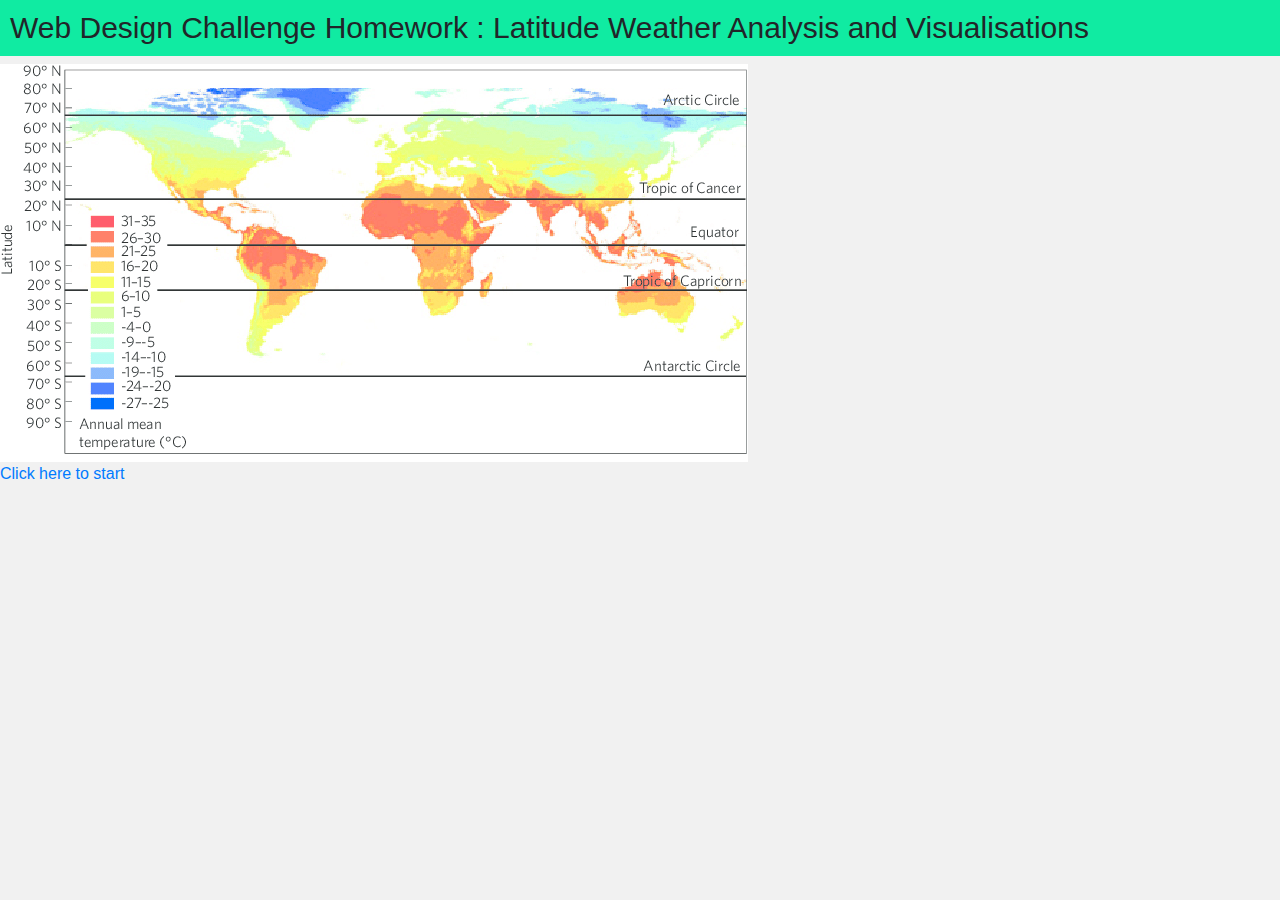
<file: index.html>
<!DOCTYPE html>
<html lang="en-us">
<head>
  <head>
    <meta charset="UTF-8">
    <title>Web Design Challenge</title>
    <!-- Bring in our bootstrap stylesheet -->
    <link rel="stylesheet" href="WebVisualisations/reset.css">
    <link rel="stylesheet" href="https://stackpath.bootstrapcdn.com/bootstrap/4.3.1/css/bootstrap.min.css"
      integrity="sha384-ggOyR0iXCbMQv3Xipma34MD+dH/1fQ784/j6cY/iJTQUOhcWr7x9JvoRxT2MZw1T" crossorigin="anonymous">
    <link rel="stylesheet" href="WebVisualisations/styles.css">
    <meta charset="UTF-8">
  </head>
  <title>Web Design Challenge</title>
</head>
<body>
  <!--source for image : https://www.researchgate.net/figure/World-climate-map-demonstrating-that-comparable-climate-zones-are-present-at-higher_fig2_281117273-->
  <h1>Web Design Challenge Homework : Latitude Weather Analysis and Visualisations</h1>
  <img src="WebVisualisations/World-climate-map-demonstrating-that-comparable-climate-zones-are-present-at-higher.png">
  <br>
  <a target='_blank' href="WebVisualisations/landing_page.html">Click here to start </a>
</body>

</html>
</file>
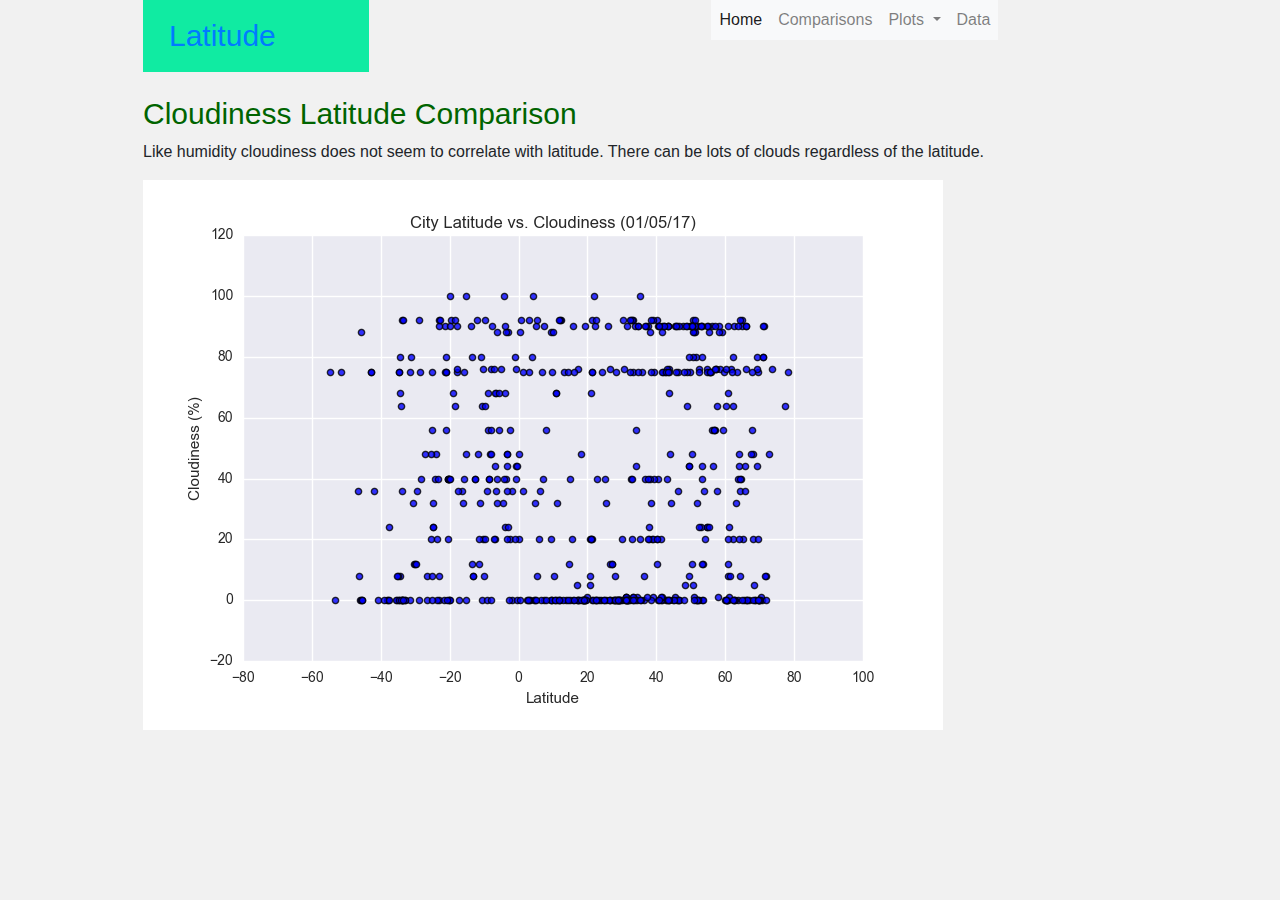
<file: WebVisualisations/cloudiness.html>
<!DOCTYPE html>
<html lang="en-us">

<head>

  <meta charset="UTF-8">
  <title>Cloudiness Visualisation</title>
  <!-- Bring in our bootstrap stylesheet -->
  <link rel="stylesheet" href="reset.css">
  <link rel="stylesheet" href="https://stackpath.bootstrapcdn.com/bootstrap/4.3.1/css/bootstrap.min.css"
    integrity="sha384-ggOyR0iXCbMQv3Xipma34MD+dH/1fQ784/j6cY/iJTQUOhcWr7x9JvoRxT2MZw1T" crossorigin="anonymous">
  <link rel="stylesheet" href="styles.css">
</head>

<body>
  <div class="container">
    <div class="row">
      <div class="col-sm-3">
        <h1><a class="nav-link" href="landing_page.html">Latitude</h1>
      </div>
      <div class="col-sm-2">
        <a></a>
      </div>
      <div class="col-sm-2">
        <a></a>
      </div>
      <div class="col-sm-3">
        <nav class="compnavbar navbar-expand-lg navbar-light bg-light">
          <!-- Toggler/collapsibe Button -->
          <button class="navbar-toggler" type="button" data-toggle="collapse" data-target="#navbarSupportedContent">
            <span class="navbar-toggler-icon"></span>
          </button>
          <div class="collapse navbar-collapse" id="navbarSupportedContent">
            <ul class="navbar-nav mr-auto">
              <li class="nav-item active">
                <a class="nav-link" href="landing_page.html">Home </a>
              </li>
              <li class="nav-item">
                <a class="nav-link" href="comparisons.html">Comparisons</a>
              </li>
              <li class="nav-item dropdown">
                <a class="nav-link dropdown-toggle" href="#" id="navbarDropdown" role="button" data-toggle="dropdown"
                  aria-haspopup="true" aria-expanded="false">
                  Plots
                </a>
                <div class="dropdown-menu " aria-labelledby="navbarDropdown">
                  <a class="dropdown-item" href="temperature.html">Temperature</a>
                  <a class="dropdown-item" href="humidity.html">Humidity</a>
                  <a class="dropdown-item" href="windspeed.html">WindSpeed</a>
                  <a class="dropdown-item" href="cloudiness.html">Cloudiness</a>
                </div>
              </li>
              <li class="nav-item">
                <a class="nav-link" href="data.html">Data</a>
              </li>
            </ul>
          </div>
        </nav>
      </div>
    </div>
  </div>
        <!-- Our rows function in containers (grid created). -->
        <div class="container">
          <!--First Row -->
          <div class="row">
            <!--First and Only Column in this Row-->
            <div class="col-md-12">
              <h3>Cloudiness Latitude Comparison</h3>
              <p>Like humidity cloudiness does not seem to correlate with latitude. There can be lots of clouds regardless of the latitude. </p> 
            </p>
              <img src="Resources/assets/images/cloudiness.png">
            </div>
          </div>
          <br>
          
          <br>
          <script src="https://code.jquery.com/jquery-3.3.1.slim.min.js"
            integrity="sha384-q8i/X+965DzO0rT7abK41JStQIAqVgRVzpbzo5smXKp4YfRvH+8abtTE1Pi6jizo"
            crossorigin="anonymous"></script>
          <script src="https://cdnjs.cloudflare.com/ajax/libs/popper.js/1.14.7/umd/popper.min.js"
            integrity="sha384-UO2eT0CpHqdSJQ6hJty5KVphtPhzWj9WO1clHTMGa3JDZwrnQq4sF86dIHNDz0W1"
            crossorigin="anonymous"></script>
          <script src="https://stackpath.bootstrapcdn.com/bootstrap/4.3.1/js/bootstrap.min.js"
            integrity="sha384-JjSmVgyd0p3pXB1rRibZUAYoIIy6OrQ6VrjIEaFf/nJGzIxFDsf4x0xIM+B07jRM"
            crossorigin="anonymous"></script>
</body>

</html>
</file>
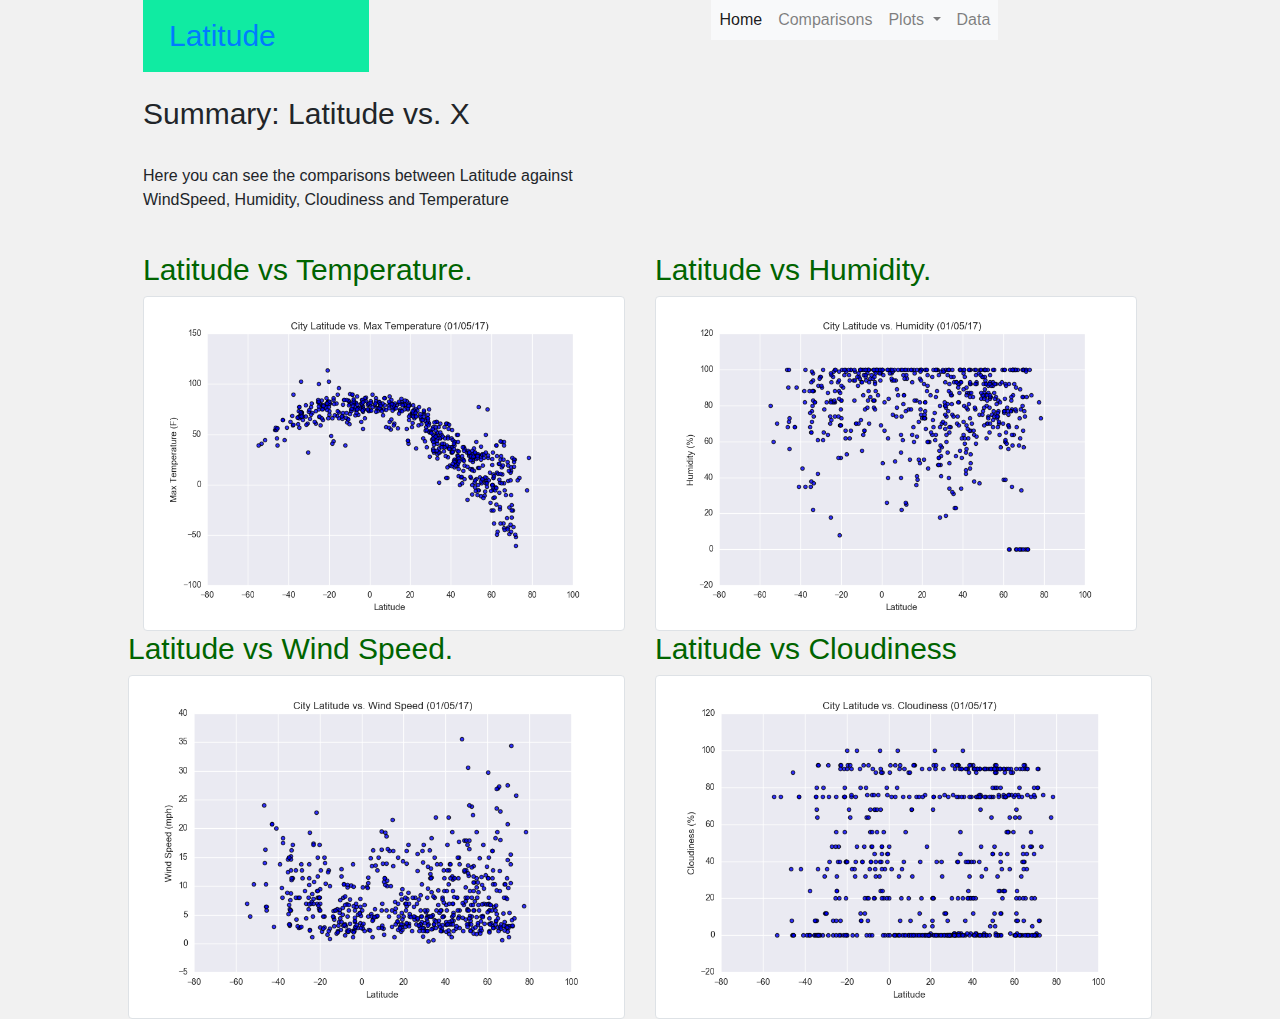
<file: WebVisualisations/comparisons.html>
<!DOCTYPE html>
<html lang="en-us">

<head>
  <meta charset="UTF-8">
  <title>Latitude Weather Comparisons</title>
  <!-- Bring in our bootstrap stylesheet -->
  <link rel="stylesheet" href="reset.css">
  <link rel="stylesheet" href="https://stackpath.bootstrapcdn.com/bootstrap/4.3.1/css/bootstrap.min.css"
    integrity="sha384-ggOyR0iXCbMQv3Xipma34MD+dH/1fQ784/j6cY/iJTQUOhcWr7x9JvoRxT2MZw1T" crossorigin="anonymous">
  <link rel="stylesheet" href="styles.css">
</head>

<body>
  <div class="container">
    <div class="row">
      <div class="col-sm-3">
        <h1><a class="nav-link" href="landing_page.html">Latitude</h1>
      </div>
      <div class="col-sm-2">
        <a></a>
      </div>
      <div class="col-sm-2">
        <a></a>
      </div>
      <div class="col-sm-3">
        <nav class="compnavbar navbar-expand-lg navbar-light bg-light">
          <!-- Toggler/collapsibe Button -->
          <button class="navbar-toggler" type="button" data-toggle="collapse" data-target="#navbarSupportedContent">
            <span class="navbar-toggler-icon"></span>
          </button>
          <div class="collapse navbar-collapse" id="navbarSupportedContent">
            <ul class="navbar-nav mr-auto">
              <li class="nav-item active">
                <a class="nav-link" href="landing_page.html">Home </a>
              </li>
              <li class="nav-item">
                <a class="nav-link" href="comparisons.html">Comparisons</a>
              </li>
              <li class="nav-item dropdown">
                <a class="nav-link dropdown-toggle" href="#" id="navbarDropdown" role="button" data-toggle="dropdown"
                  aria-haspopup="true" aria-expanded="false">
                  Plots
                </a>
                <div class="dropdown-menu " aria-labelledby="navbarDropdown">
                  <a class="dropdown-item" href="temperature.html">Temperature</a>
                  <a class="dropdown-item" href="humidity.html">Humidity</a>
                  <a class="dropdown-item" href="windspeed.html">WindSpeed</a>
                  <a class="dropdown-item" href="cloudiness.html">Cloudiness</a>
                </div>
              </li>
              <li class="nav-item">
                <a class="nav-link" href="data.html">Data</a>
              </li>
            </ul>
          </div>
        </nav>
      </div>
    </div>
  </div>

  <div class="container">
    <!--First Column in this Row-->
    <div class="row">
        <div class="col-sm-6">
          <h2>Summary: Latitude vs. X</h2>
          <br>
          <p>Here you can see the comparisons between Latitude against WindSpeed, Humidity, Cloudiness and Temperature
          </p>
        </div>
      </div>
    </div>
  </div>
  <br>
  <div class="container">
  <div class="row">
      <div class="col-md-6">
        <h3>Latitude vs Temperature.</h3>
        <a target="_blank" href="temperature.html">
          <img src="Resources/assets/images/temperature.png" alt="Temperature"
            class="img-thumbnail">
        </a>
      </div>
      <div class="col-md-6">
        <h3>Latitude vs Humidity.</h3>
        <a target="_blank" href="humidity.html">
          <img src="Resources/assets/images/humidity.png" alt="Humidity"
            class="img-thumbnail">
      </div>
      <div class="row">
        <div class="col-md-6">
          <h3>Latitude vs Wind Speed.</h3>
          <a target="_blank" href="windspeed.html">
            <img src="Resources/assets/images/windspeed.png" alt="Wind Speed"
              class="img-thumbnail">
          </a>
        </div>
        <div class="col-md-6">
          <h3>Latitude vs Cloudiness</h3>
          <a target="_blank" href="cloudiness.html">
            <img src="Resources/assets/images/cloudiness.png" alt="Cloudiness"
              class="img-thumbnail">
        </div>
  </div>


      <script src="https://code.jquery.com/jquery-3.3.1.slim.min.js"
        integrity="sha384-q8i/X+965DzO0rT7abK41JStQIAqVgRVzpbzo5smXKp4YfRvH+8abtTE1Pi6jizo"
        crossorigin="anonymous"></script>
      <script src="https://cdnjs.cloudflare.com/ajax/libs/popper.js/1.14.7/umd/popper.min.js"
        integrity="sha384-UO2eT0CpHqdSJQ6hJty5KVphtPhzWj9WO1clHTMGa3JDZwrnQq4sF86dIHNDz0W1"
        crossorigin="anonymous"></script>
      <script src="https://stackpath.bootstrapcdn.com/bootstrap/4.3.1/js/bootstrap.min.js"
        integrity="sha384-JjSmVgyd0p3pXB1rRibZUAYoIIy6OrQ6VrjIEaFf/nJGzIxFDsf4x0xIM+B07jRM"
        crossorigin="anonymous"></script>
</body>

</html>
</file>
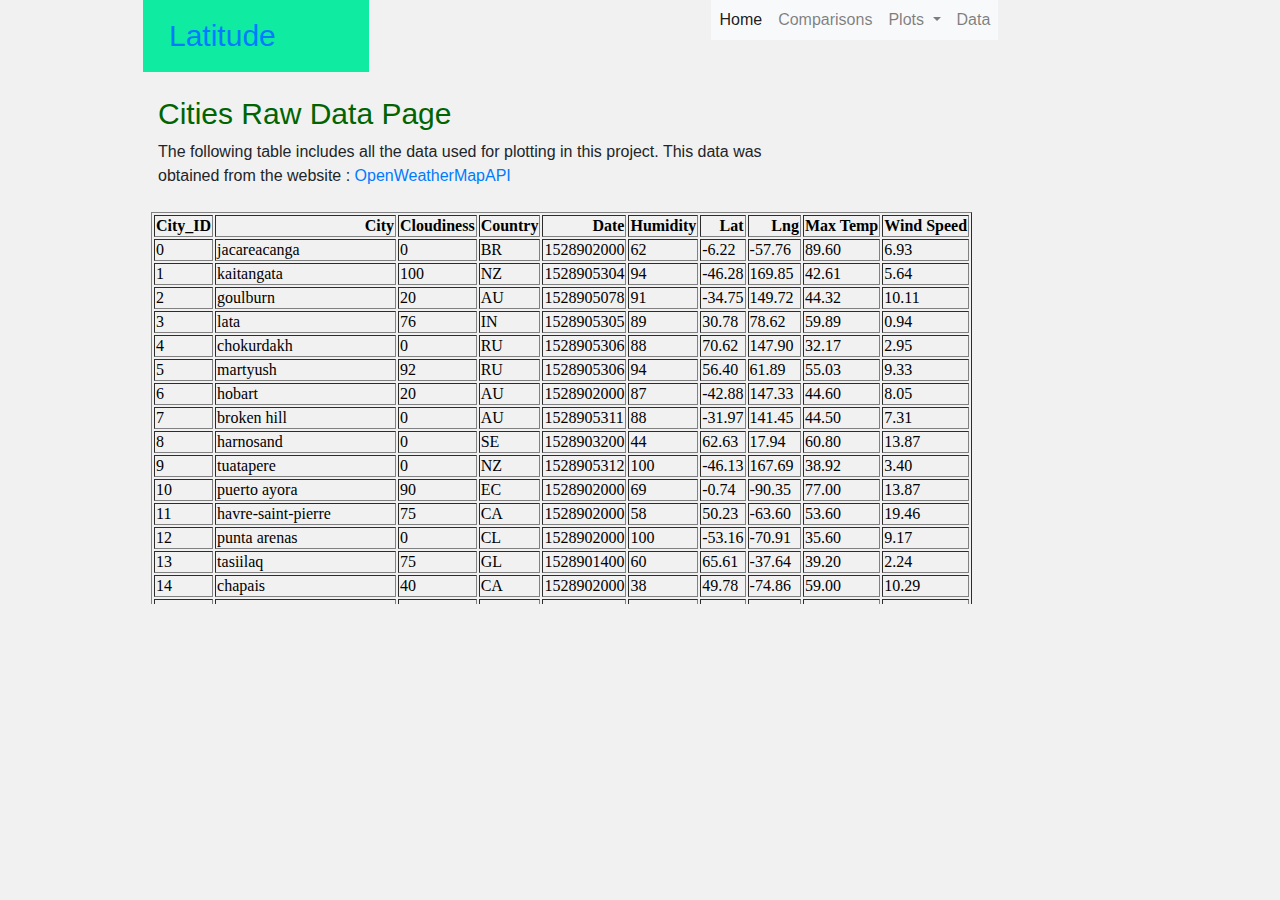
<file: WebVisualisations/data.html>
<!DOCTYPE html>
<html lang="en-us">

<head>
  <meta charset="UTF-8">
  <title>Cities Data</title>
  <!-- Bring in our bootstrap stylesheet -->
  <link rel="stylesheet" href="reset.css">
  <link rel="stylesheet" href="https://stackpath.bootstrapcdn.com/bootstrap/4.3.1/css/bootstrap.min.css"
    integrity="sha384-ggOyR0iXCbMQv3Xipma34MD+dH/1fQ784/j6cY/iJTQUOhcWr7x9JvoRxT2MZw1T" crossorigin="anonymous">
  <link rel="stylesheet" href="styles.css">
  <meta charset="UTF-8">
</head>

<body>
  <div class="container">
    <div class="row">
      <div class="col-sm-3">
        <h1><a class="nav-link" href="landing_page.html">Latitude</h1>
      </div>
      <div class="col-sm-2">
        <a></a>
      </div>
      <div class="col-sm-2">
        <a></a>
      </div>
      <div class="col-sm-3">
        <nav class="compnavbar navbar-expand-lg navbar-light bg-light">
          <!-- Toggler/collapsibe Button -->
          <button class="navbar-toggler" type="button" data-toggle="collapse" data-target="#navbarSupportedContent">
            <span class="navbar-toggler-icon"></span>
          </button>
          <div class="collapse navbar-collapse" id="navbarSupportedContent">
            <ul class="navbar-nav mr-auto">
              <li class="nav-item active">
                <a class="nav-link" href="landing_page.html">Home </a>
              </li>
              <li class="nav-item">
                <a class="nav-link" href="comparisons.html">Comparisons</a>
              </li>
              <li class="nav-item dropdown">
                <a class="nav-link dropdown-toggle" href="#" id="navbarDropdown" role="button" data-toggle="dropdown"
                  aria-haspopup="true" aria-expanded="false">
                  Plots
                </a>
                <div class="dropdown-menu " aria-labelledby="navbarDropdown">
                  <a class="dropdown-item" href="temperature.html">Temperature</a>
                  <a class="dropdown-item" href="humidity.html">Humidity</a>
                  <a class="dropdown-item" href="windspeed.html">WindSpeed</a>
                  <a class="dropdown-item" href="cloudiness.html">Cloudiness</a>
                </div>
              </li>
              <li class="nav-item">
                <a class="nav-link" href="data.html">Data</a>
              </li>
            </ul>
          </div>
        </nav>
      </div>
    </div>
  </div>
  <div class="container">
    <div class="col-md-8">
      <h3>Cities Raw Data Page</h3>
      <p>The following table includes all the data used for plotting in this project. This data was obtained
        from the website : <a target='_blank' href="https://openweathermap.org/api"> OpenWeatherMapAPI</a>
      </p>
    </div>

    <iframe src="Resources/cities_data.html" width="100%" frameborder="1" scrolling="auto" height="400px"></iframe>

    <script src="https://code.jquery.com/jquery-3.3.1.slim.min.js"
      integrity="sha384-q8i/X+965DzO0rT7abK41JStQIAqVgRVzpbzo5smXKp4YfRvH+8abtTE1Pi6jizo"
      crossorigin="anonymous"></script>
    <script src="https://cdnjs.cloudflare.com/ajax/libs/popper.js/1.14.7/umd/popper.min.js"
      integrity="sha384-UO2eT0CpHqdSJQ6hJty5KVphtPhzWj9WO1clHTMGa3JDZwrnQq4sF86dIHNDz0W1"
      crossorigin="anonymous"></script>
    <script src="https://stackpath.bootstrapcdn.com/bootstrap/4.3.1/js/bootstrap.min.js"
      integrity="sha384-JjSmVgyd0p3pXB1rRibZUAYoIIy6OrQ6VrjIEaFf/nJGzIxFDsf4x0xIM+B07jRM"
      crossorigin="anonymous"></script>
  </div>
</body>

</html>
</file>
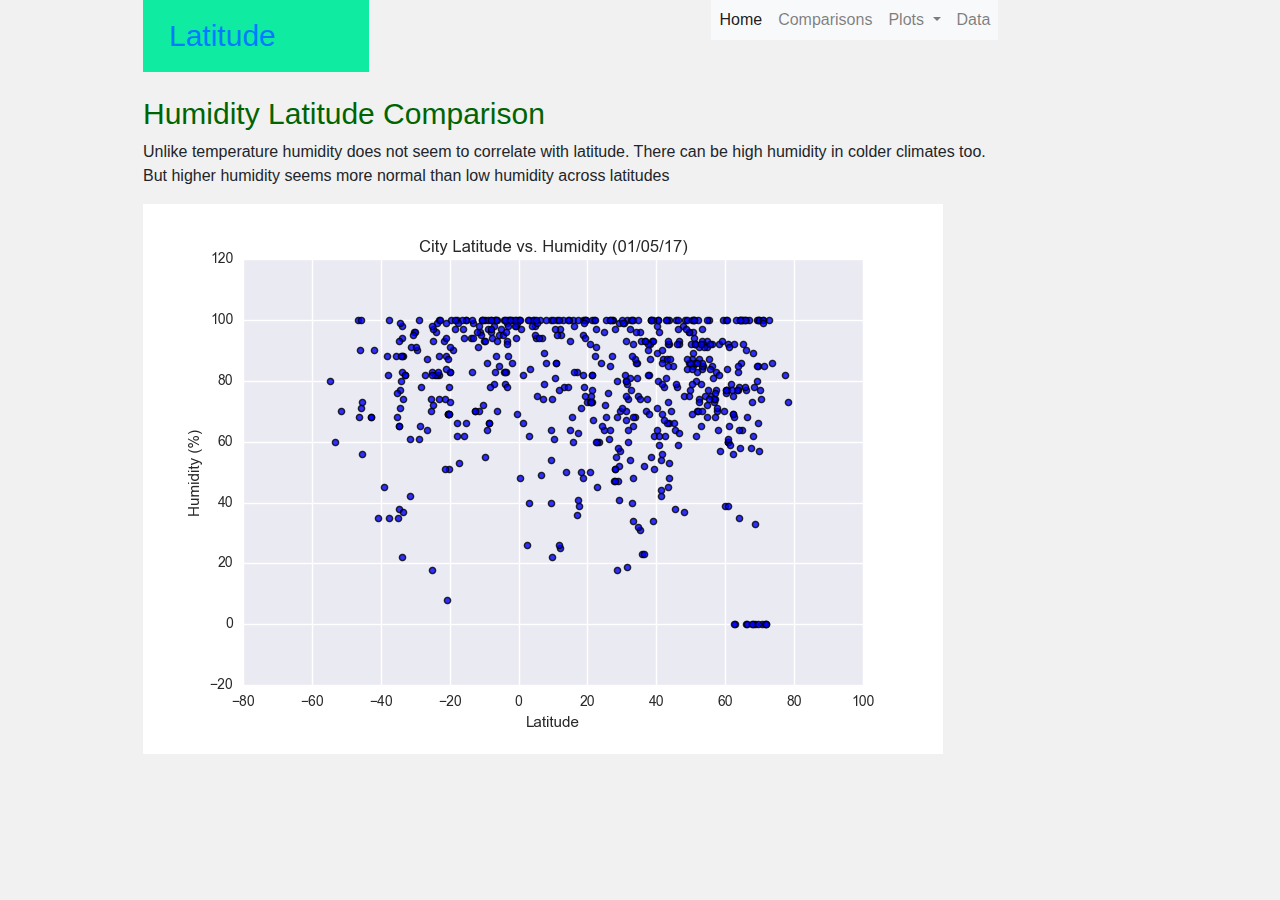
<file: WebVisualisations/humidity.html>
<!DOCTYPE html>
<html lang="en-us">

<head>

  <meta charset="UTF-8">
  <title>Humidity Visualisation</title>
  <!-- Bring in our bootstrap stylesheet -->
  <link rel="stylesheet" href="reset.css">
  <link rel="stylesheet" href="https://stackpath.bootstrapcdn.com/bootstrap/4.3.1/css/bootstrap.min.css"
    integrity="sha384-ggOyR0iXCbMQv3Xipma34MD+dH/1fQ784/j6cY/iJTQUOhcWr7x9JvoRxT2MZw1T" crossorigin="anonymous">
  <link rel="stylesheet" href="styles.css">
</head>

<body>
  <div class="container">
    <div class="row">
      <div class="col-sm-3">
        <h1><a class="nav-link" href="landing_page.html">Latitude</h1>
      </div>
      <div class="col-sm-2">
        <a></a>
      </div>
      <div class="col-sm-2">
        <a></a>
      </div>
      <div class="col-sm-3">
        <nav class="compnavbar navbar-expand-lg navbar-light bg-light">
          <!-- Toggler/collapsibe Button -->
          <button class="navbar-toggler" type="button" data-toggle="collapse" data-target="#navbarSupportedContent">
            <span class="navbar-toggler-icon"></span>
          </button>
          <div class="collapse navbar-collapse" id="navbarSupportedContent">
            <ul class="navbar-nav mr-auto">
              <li class="nav-item active">
                <a class="nav-link" href="landing_page.html">Home </a>
              </li>
              <li class="nav-item">
                <a class="nav-link" href="comparisons.html">Comparisons</a>
              </li>
              <li class="nav-item dropdown">
                <a class="nav-link dropdown-toggle" href="#" id="navbarDropdown" role="button" data-toggle="dropdown"
                  aria-haspopup="true" aria-expanded="false">
                  Plots
                </a>
                <div class="dropdown-menu " aria-labelledby="navbarDropdown">
                  <a class="dropdown-item" href="temperature.html">Temperature</a>
                  <a class="dropdown-item" href="humidity.html">Humidity</a>
                  <a class="dropdown-item" href="windspeed.html">WindSpeed</a>
                  <a class="dropdown-item" href="cloudiness.html">Cloudiness</a>
                </div>
              </li>
              <li class="nav-item">
                <a class="nav-link" href="data.html">Data</a>
              </li>
            </ul>
          </div>
        </nav>
      </div>
    </div>
  </div>
  <!-- Our rows function in containers (grid created). -->
  <div class="container">
    <!--First Row -->
    <div class="row">
      <!--First and Only Column in this Row-->
      <div class="col-md-12">
        <h3>Humidity Latitude Comparison</h3>
        <p>Unlike temperature humidity does not seem to correlate with latitude. There can be high humidity in colder
          climates too.
          <br> 
          But higher humidity seems more normal than low humidity across latitudes
        </p>
        <img src="Resources/assets/images/humidity.png">
      </div>
    </div>
    <br>

    <br>
    <script src="https://code.jquery.com/jquery-3.3.1.slim.min.js"
      integrity="sha384-q8i/X+965DzO0rT7abK41JStQIAqVgRVzpbzo5smXKp4YfRvH+8abtTE1Pi6jizo"
      crossorigin="anonymous"></script>
    <script src="https://cdnjs.cloudflare.com/ajax/libs/popper.js/1.14.7/umd/popper.min.js"
      integrity="sha384-UO2eT0CpHqdSJQ6hJty5KVphtPhzWj9WO1clHTMGa3JDZwrnQq4sF86dIHNDz0W1"
      crossorigin="anonymous"></script>
    <script src="https://stackpath.bootstrapcdn.com/bootstrap/4.3.1/js/bootstrap.min.js"
      integrity="sha384-JjSmVgyd0p3pXB1rRibZUAYoIIy6OrQ6VrjIEaFf/nJGzIxFDsf4x0xIM+B07jRM"
      crossorigin="anonymous"></script>
</body>

</html>
</file>
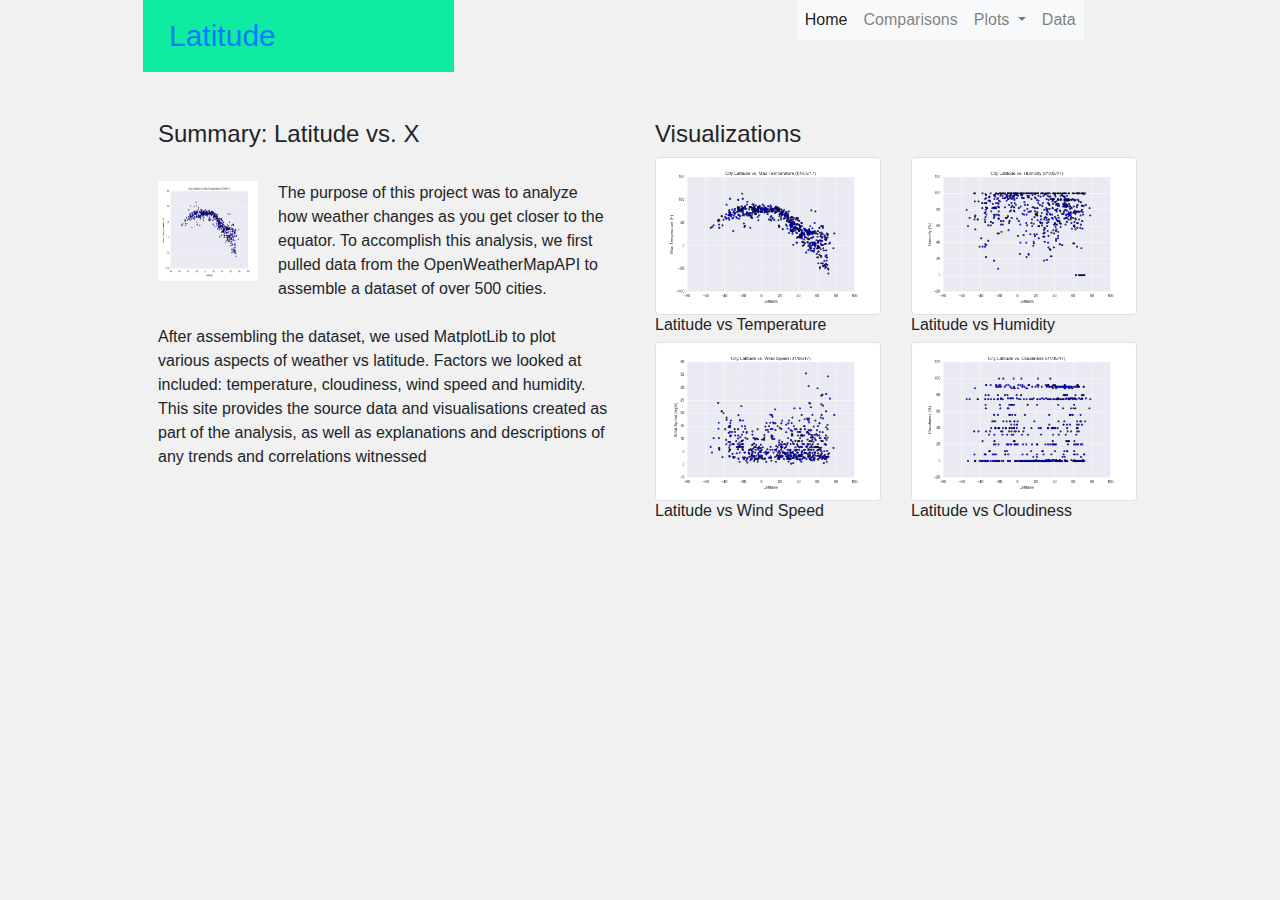
<file: WebVisualisations/landing_page.html>
<!DOCTYPE html>
<html lang="en-us">

<head>
  <meta charset="UTF-8">
  <title>Landing Page</title>
  <!-- Bring in our bootstrap stylesheet -->
  <link rel="stylesheet" href="reset.css">
  <link rel="stylesheet" href="https://stackpath.bootstrapcdn.com/bootstrap/4.3.1/css/bootstrap.min.css"
    integrity="sha384-ggOyR0iXCbMQv3Xipma34MD+dH/1fQ784/j6cY/iJTQUOhcWr7x9JvoRxT2MZw1T" crossorigin="anonymous">
  <link rel="stylesheet" href="styles.css">
  <meta charset="UTF-8">
</head>

<body>
  <div class="container">
    <div class="row">
      <div class="col-sm-4">
        <h1><a class="nav-link" href="landing_page.html">Latitude</h1>
      </div>
      <div class="col-sm-2">
        <a></a>
      </div>
      <div class="col-sm-2">
        <a></a>
      </div>
      <div class="col-sm-3">
        <nav class="compnavbar navbar-expand-lg navbar-light bg-light">
          <!-- Toggler/collapsibe Button -->
          <button class="navbar-toggler" type="button" data-toggle="collapse" data-target="#navbarSupportedContent">
            <span class="navbar-toggler-icon"></span>
          </button>
          <div class="collapse navbar-collapse" id="navbarSupportedContent">
            <ul class="navbar-nav mr-auto">
              <li class="nav-item active">
                <a class="nav-link" href="landing_page.html">Home </a>
              </li>
              <li class="nav-item">
                <a class="nav-link" href="comparisons.html">Comparisons</a>
              </li>
              <li class="nav-item dropdown">
                <a class="nav-link dropdown-toggle" href="#" id="navbarDropdown" role="button" data-toggle="dropdown"
                  aria-haspopup="true" aria-expanded="false">
                  Plots
                </a>
                <div class="dropdown-menu " aria-labelledby="navbarDropdown">
                  <a class="dropdown-item" href="temperature.html">Temperature</a>
                  <a class="dropdown-item" href="humidity.html">Humidity</a>
                  <a class="dropdown-item" href="windspeed.html">WindSpeed</a>
                  <a class="dropdown-item" href="cloudiness.html">Cloudiness</a>
                </div>
              </li>
              <li class="nav-item">
                <a class="nav-link" href="data.html">Data</a>
              </li>
            </ul>
          </div>
        </nav>
      </div>
    </div>
  </div>
  <div class="container">
    <div class="col-md-6">
      <div class="row">
       
        <br>
      </div>
    </div>
  </div>
  <div class="container">
    <div class="row">
      <div class="col">
        <div class="col-md-12">
          <h4>Summary: Latitude vs. X</h4>
          <br>
          <section id="main-bio">
            <section id="figure">
              <img id="bio-image" src="Resources/assets/images/temperature.png"
                alt="Temp">
            </section>
            <p>The purpose of this project was to analyze how weather changes
              as you get closer to the equator. To accomplish this analysis, we first pulled
              data from the OpenWeatherMapAPI to assemble a dataset of over 500 cities.
              <br>
              <br>
              After assembling the dataset, we used MatplotLib to plot various aspects
              of weather vs latitude. Factors we looked at included: temperature, cloudiness, wind speed
              and humidity. This site provides the source data and visualisations created as part of the
              analysis, as well as explanations and descriptions of any trends and correlations witnessed
            </p>
            <br>
          </section>
        </div>
      </div>

      <div class="col">
        <h4>Visualizations</h4>
        <div class="row">
          <div class="col-sm-6">
            <div class="thumbnail">
              <a target="_blank" href="temperature.html">
                <img src="Resources/assets/images/temperature.png" alt="Temp"
                  class="img-thumbnail">
              </a>
            </div>
            <div class="caption">
              <h6>Latitude vs Temperature</h6>
            </div>
          </div>
          <div class="col-sm-6">
            <div class="thumbnail">
              <a target="_blank" href="humidity.html">
                <img src="Resources/assets/images/humidity.png" alt="Humidity"
                  class="img-thumbnail">
              </a>
            </div>
            <div class="caption">
              <h6>Latitude vs Humidity</h6>
            </div>
          </div>
          <div class="col-sm-6">
            <div class="thumbnail">
              <a target="_blank" href="windspeed.html">
                <img src="Resources/assets/images/windspeed.png" alt="Windspeed"
                  class="img-thumbnail">
              </a>
            </div>
            <div class="caption">
              <h6>Latitude vs Wind Speed</h6>
            </div>
          </div>
          <div class="col-sm-6">
            <div class="thumbnail">
              <article>
                <a target="_blank" href="cloudiness.html">
                  <img src="Resources/assets/images/cloudiness.png" alt="Cloudiness"
                    class="img-thumbnail">
                </a>
              </article>
            </div>
            <div class="caption">
              <h6>Latitude vs Cloudiness</h6>
            </div>
          </div>
        </div>
      </div>
    </div>
    <script src="https://code.jquery.com/jquery-3.3.1.slim.min.js"
      integrity="sha384-q8i/X+965DzO0rT7abK41JStQIAqVgRVzpbzo5smXKp4YfRvH+8abtTE1Pi6jizo"
      crossorigin="anonymous"></script>
    <script src="https://cdnjs.cloudflare.com/ajax/libs/popper.js/1.14.7/umd/popper.min.js"
      integrity="sha384-UO2eT0CpHqdSJQ6hJty5KVphtPhzWj9WO1clHTMGa3JDZwrnQq4sF86dIHNDz0W1"
      crossorigin="anonymous"></script>
    <script src="https://stackpath.bootstrapcdn.com/bootstrap/4.3.1/js/bootstrap.min.js"
      integrity="sha384-JjSmVgyd0p3pXB1rRibZUAYoIIy6OrQ6VrjIEaFf/nJGzIxFDsf4x0xIM+B07jRM"
      crossorigin="anonymous"></script>

</body>

</html>
</file>
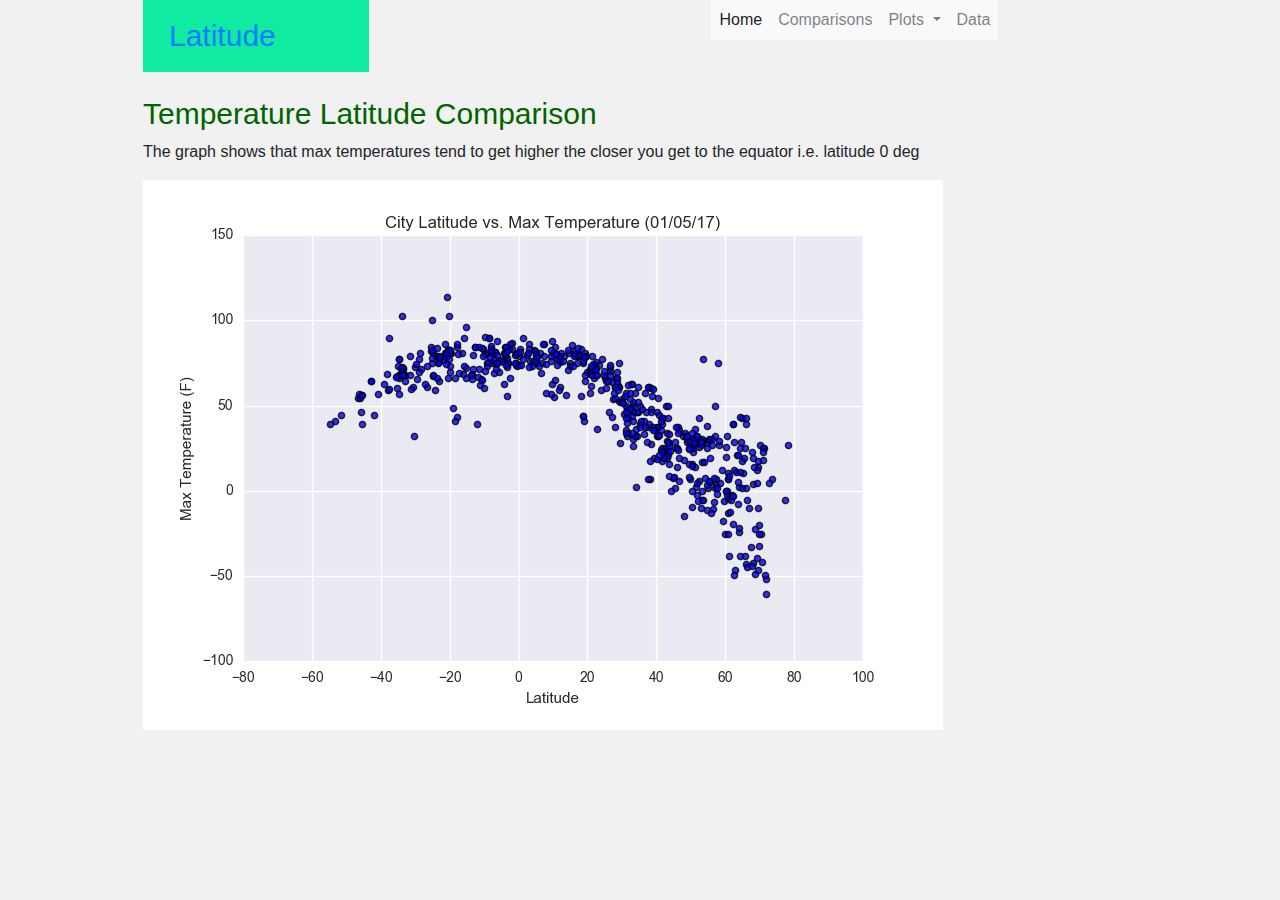
<file: WebVisualisations/temperature.html>
<!DOCTYPE html>
<html lang="en-us">

<head>
  <meta charset="UTF-8">
  <title>Temperature Visualisation</title>
  <!-- Bring in our bootstrap stylesheet -->
  <link rel="stylesheet" href="reset.css">
  <link rel="stylesheet" href="https://stackpath.bootstrapcdn.com/bootstrap/4.3.1/css/bootstrap.min.css"
    integrity="sha384-ggOyR0iXCbMQv3Xipma34MD+dH/1fQ784/j6cY/iJTQUOhcWr7x9JvoRxT2MZw1T" crossorigin="anonymous">
  <link rel="stylesheet" href="styles.css">
</head>
<body>
  <div class="container">
    <div class="row">
      <div class="col-sm-3">
        <h1><a class="nav-link" href="landing_page.html">Latitude</h1>
      </div>
      <div class="col-sm-2">
        <a></a>
      </div>
      <div class="col-sm-2">
        <a></a>
      </div>
      <div class="col-sm-3">
        <nav class="compnavbar navbar-expand-lg navbar-light bg-light">
          <!-- Toggler/collapsibe Button -->
          <button class="navbar-toggler" type="button" data-toggle="collapse" data-target="#navbarSupportedContent">
            <span class="navbar-toggler-icon"></span>
          </button>
          <div class="collapse navbar-collapse" id="navbarSupportedContent">
            <ul class="navbar-nav mr-auto">
              <li class="nav-item active">
                <a class="nav-link" href="landing_page.html">Home </a>
              </li>
              <li class="nav-item">
                <a class="nav-link" href="comparisons.html">Comparisons</a>
              </li>
              <li class="nav-item dropdown">
                <a class="nav-link dropdown-toggle" href="#" id="navbarDropdown" role="button" data-toggle="dropdown"
                  aria-haspopup="true" aria-expanded="false">
                  Plots
                </a>
                <div class="dropdown-menu " aria-labelledby="navbarDropdown">
                  <a class="dropdown-item" href="temperature.html">Temperature</a>
                  <a class="dropdown-item" href="humidity.html">Humidity</a>
                  <a class="dropdown-item" href="windspeed.html">WindSpeed</a>
                  <a class="dropdown-item" href="cloudiness.html">Cloudiness</a>
                </div>
              </li>
              <li class="nav-item">
                <a class="nav-link" href="data.html">Data</a>
              </li>
            </ul>
          </div>
        </nav>
      </div>
    </div>
  </div>

        <!-- Our rows function in containers (grid created). -->
        <div class="container">
          <!--First Row -->
          <div class="row">
            <!--First and Only Column in this Row-->
            <div class="col-md-12">
              <h3>Temperature Latitude Comparison</h3>
              <p>The graph shows that max temperatures tend to get higher the closer you get to the equator i.e. latitude 0 deg
              </p>
              <img src="Resources/assets/images/temperature.png">
            </div>
          </div>
          <br>
          
          <br>
          <script src="https://code.jquery.com/jquery-3.3.1.slim.min.js"
            integrity="sha384-q8i/X+965DzO0rT7abK41JStQIAqVgRVzpbzo5smXKp4YfRvH+8abtTE1Pi6jizo"
            crossorigin="anonymous"></script>
          <script src="https://cdnjs.cloudflare.com/ajax/libs/popper.js/1.14.7/umd/popper.min.js"
            integrity="sha384-UO2eT0CpHqdSJQ6hJty5KVphtPhzWj9WO1clHTMGa3JDZwrnQq4sF86dIHNDz0W1"
            crossorigin="anonymous"></script>
          <script src="https://stackpath.bootstrapcdn.com/bootstrap/4.3.1/js/bootstrap.min.js"
            integrity="sha384-JjSmVgyd0p3pXB1rRibZUAYoIIy6OrQ6VrjIEaFf/nJGzIxFDsf4x0xIM+B07jRM"
            crossorigin="anonymous"></script>
</body>

</html>
</file>
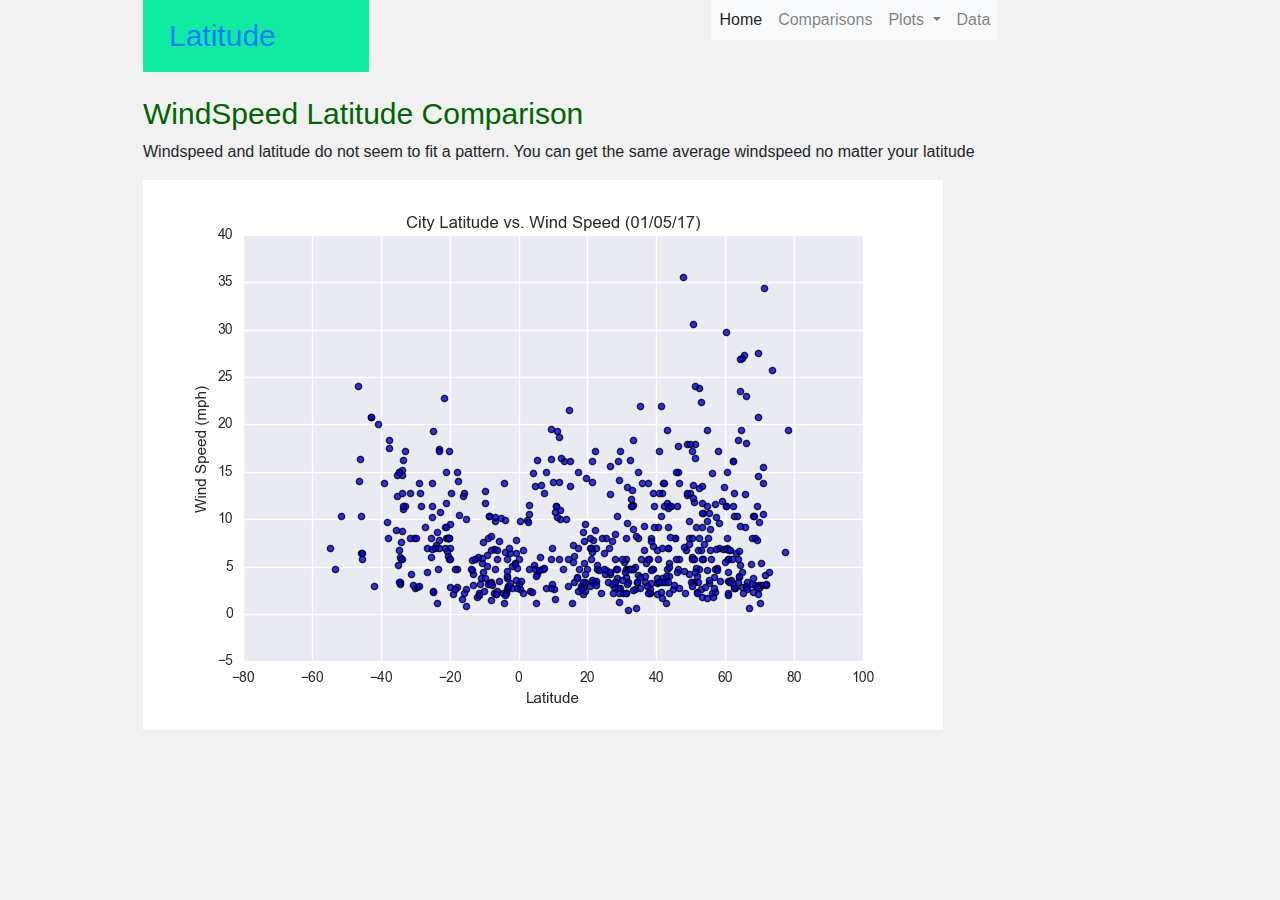
<file: WebVisualisations/windspeed.html>
<!DOCTYPE html>
<html lang="en-us">

<head>

  <meta charset="UTF-8">
  <title>WindSpeed Visualisation</title>
  <!-- Bring in our bootstrap stylesheet -->
  <link rel="stylesheet" href="reset.css">
  <link rel="stylesheet" href="https://stackpath.bootstrapcdn.com/bootstrap/4.3.1/css/bootstrap.min.css"
    integrity="sha384-ggOyR0iXCbMQv3Xipma34MD+dH/1fQ784/j6cY/iJTQUOhcWr7x9JvoRxT2MZw1T" crossorigin="anonymous">
  <link rel="stylesheet" href="styles.css">
</head>

<body>
  <div class="container">
    <div class="row">
      <div class="col-sm-3">
        <h1><a class="nav-link" href="landing_page.html">Latitude</h1>
      </div>
      <div class="col-sm-2">
        <a></a>
      </div>
      <div class="col-sm-2">
        <a></a>
      </div>
      <div class="col-sm-3">
        <nav class="compnavbar navbar-expand-lg navbar-light bg-light">
          <!-- Toggler/collapsibe Button -->
          <button class="navbar-toggler" type="button" data-toggle="collapse" data-target="#navbarSupportedContent">
            <span class="navbar-toggler-icon"></span>
          </button>
          <div class="collapse navbar-collapse" id="navbarSupportedContent">
            <ul class="navbar-nav mr-auto">
              <li class="nav-item active">
                <a class="nav-link" href="landing_page.html">Home </a>
              </li>
              <li class="nav-item">
                <a class="nav-link" href="comparisons.html">Comparisons</a>
              </li>
              <li class="nav-item dropdown">
                <a class="nav-link dropdown-toggle" href="#" id="navbarDropdown" role="button" data-toggle="dropdown"
                  aria-haspopup="true" aria-expanded="false">
                  Plots
                </a>
                <div class="dropdown-menu " aria-labelledby="navbarDropdown">
                  <a class="dropdown-item" href="temperature.html">Temperature</a>
                  <a class="dropdown-item" href="humidity.html">Humidity</a>
                  <a class="dropdown-item" href="windspeed.html">WindSpeed</a>
                  <a class="dropdown-item" href="cloudiness.html">Cloudiness</a>
                </div>
              </li>
              <li class="nav-item">
                <a class="nav-link" href="data.html">Data</a>
              </li>
            </ul>
          </div>
        </nav>
      </div>
    </div>
  </div>
  <!-- Our rows function in containers (grid created). -->
  <div class="container">
    <!--First Row -->
    <div class="row">
      <!--First and Only Column in this Row-->
      <div class="col-md-12">
        <h3>WindSpeed Latitude Comparison</h3>
        <p>Windspeed and latitude do not seem to fit a pattern. You can get the same average windspeed no matter your latitude
        </p> 
        <img src="Resources/assets/images/windspeed.png">
      </div>
    </div>
    <br>

    <br>
    <script src="https://code.jquery.com/jquery-3.3.1.slim.min.js"
      integrity="sha384-q8i/X+965DzO0rT7abK41JStQIAqVgRVzpbzo5smXKp4YfRvH+8abtTE1Pi6jizo"
      crossorigin="anonymous"></script>
    <script src="https://cdnjs.cloudflare.com/ajax/libs/popper.js/1.14.7/umd/popper.min.js"
      integrity="sha384-UO2eT0CpHqdSJQ6hJty5KVphtPhzWj9WO1clHTMGa3JDZwrnQq4sF86dIHNDz0W1"
      crossorigin="anonymous"></script>
    <script src="https://stackpath.bootstrapcdn.com/bootstrap/4.3.1/js/bootstrap.min.js"
      integrity="sha384-JjSmVgyd0p3pXB1rRibZUAYoIIy6OrQ6VrjIEaFf/nJGzIxFDsf4x0xIM+B07jRM"
      crossorigin="anonymous"></script>
</body>

</html>
</file>
<file: WebVisualisations/styles.css>
/* Giving the body the specified background color, adding font sizes for the h1 and h3 elements we'll be using */
body {
  background: #f1f1f1;
}
/* Selecting elements by class */
.container {
  width: 1024px;
  margin: 0 auto;
}

h1 {
  font-size: 30px;
  font-style: bold;
  font-family: Arial;
  padding:10px;
  background:rgb(16, 235, 162)
}
/* Selecting elements by ID */
#main-bio,
#contact-info,
#bio-image {
  float: left;
}

#figure {
  position: relative;
}

#bio-name {
  position: absolute;
  top: 150px;
  left: 30px;
}
#bio-image {
  width: 100px;
  height: 100px;
  margin-right: 20px;
}
h2 {
  font-size: 30px;
  font-style: bold;

}

h3 {
 font-size: 30px;
  font-style: bold;
  font-family: Arial; color:darkgreen
}
.compnavbar {
  float: right;
  background: #5191fd;
}
@media (max-width: 300px) {
  .compnavbar li {
    padding: 10px;
    background: rgb(0, 128, 107)
  }
/* Making our navbar li's inline-block elements this makes it so we can have multiple on the same line. Floats could have been used too */
.compnavbar li {
  display: inline-block;
  /* padding: 15px;
  margin-right: 10px;
  margin-left: 10px; */
  cursor: pointer;
  float:end;
  background: #fff;
  /* border-radius: 3px; */
}

/* Getting rid of the default link styles here */
.compnavbar li a {
  color: #000;
  text-decoration: none;
}
/* Giving our navbar some padding and a background color */
.navbar {
  /*padding: 10px; */
  background: #5191fd;
}

/* Making our navbar li's inline-block elements this makes it so we can have multiple on the same line. Floats could have been used too */
.navbar li {
  display: inline-block;
  /* padding: 10px;
  margin-right: 10px;
  margin-left: 10px; */
  cursor: pointer;
  /* background: #fff;
  border-radius: 3px; */
  
}

/* Getting rid of the default link styles here */
.navbar li a {
  color: #000;
  text-decoration: none;
}

/* Styling the header, giving it a height, a background color, and some top padding */
.header {
  height: 100px;
  padding-top: 20px;
  background: #cdcdcd;
}

/* Centering our h1 tag inside our header, giving it a little padding, removing its margin */
.header h1 {
  padding: 60px;
  margin: 0;
  color: #000;
  text-align: center;
}

/* Giving the .post element margin on 3 sides */
.post {
  margin-top: 50px;
  margin-right: 100px;
  margin-left: 100px;
}
</file>
